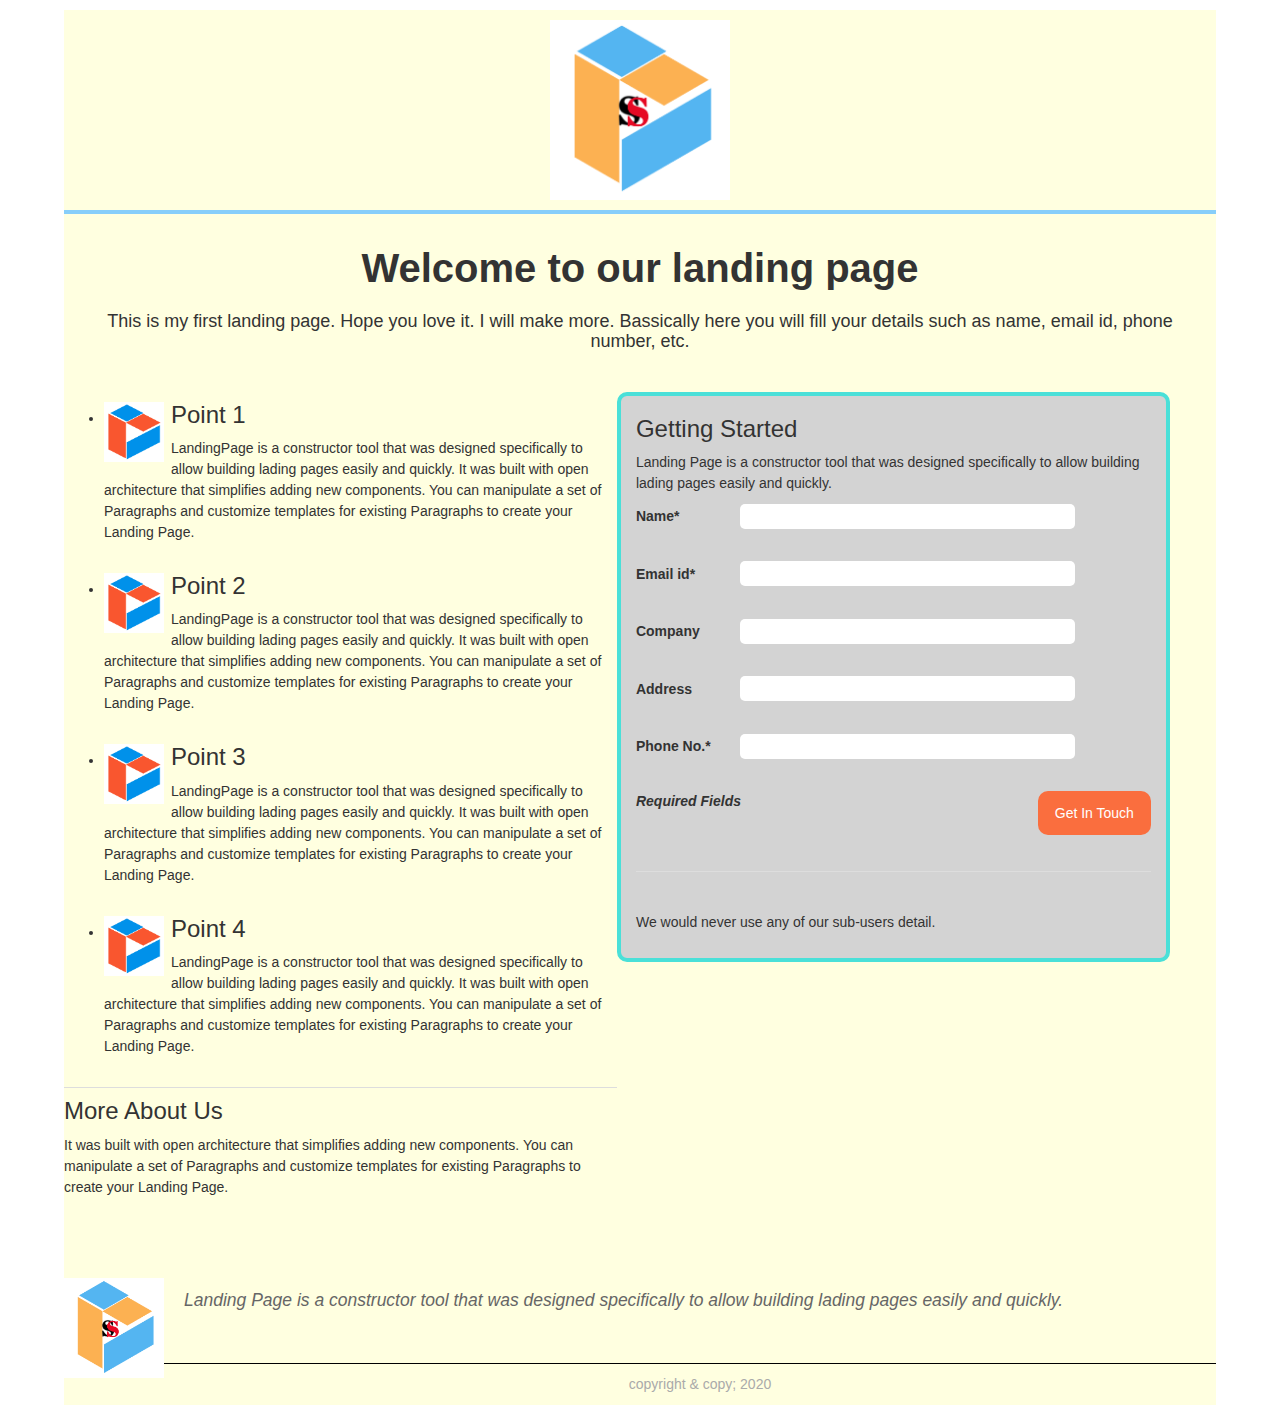
<file: index.html.html>
<!DOCTYPE html>
<html lang="en">
<head>
    <meta charset="UTF-8">
    <meta name="viewport" content="width=device-width, initial-scale=1.0">
    <title>Document</title>
    <link rel="stylesheet" href="https://maxcdn.bootstrapcdn.com/bootstrap/3.3.7/css/bootstrap.min.css">
</head>
<!--css codes-->
<style>
#container{width:90%;
margin:10px auto;
background:lightyellow;
overflow:auto;}
p{margin:10px 0;
line-height: 1.5em;}
h1{font-size:40px;
font-weight:bold;
margin:20px 0 20px 0;
line-height: 1.2em;}
h3{margin: 10px 0;}
h4{margin: 10px 0;}
#logo{height:200px;
width:200px;
margin:auto;
display:block;
padding:10px 10px 10px 10px;}
#main-header{border-bottom:4px solid lightskyblue;}
#logo2{height:60px;
width:60px;
float:left;
margin-right:7px;}
.points li{margin-bottom:30px;}
#sub-1{float:left;
width:48%;}
#sub-2{float:left;
width:48%;}
.clearfix{clear:both;}
#main-text{padding:10px;
text-align:center;
color: #333333;
margin-bottom:20px;}
#contact-form{padding:10px 15px 15px 15px;
border:4px solid #4ae0d8;
border-radius:10px;
-webkit-border-radius: 10px;
-moz-border-radius: 10px;
overflow: auto;
background:lightgrey;
}
.contact-header{border-top:#ddd solid 1px;
margin-bottom:20px;
padding-bottom:10px;}
#contact-form div{margin-bottom:30px;}
#contact-form label{
    display:inline-block;
    width:100px;
    font-weight:bold;
}
#contact-form input[type='text'],[type='email']{
    border: #cccccc; 1px solid;
    -webkit-border-radius: 10px;
-moz-border-radius: 10px;
border-radius: 5px;
width: 65%;
height: 25px;
}
#contact-form input[type='submit']{
    padding: 12px 17px;
    color:#fff;
    background:#fa6e3e;
    border:0;
    -webkit-border-radius: 10px;
-moz-border-radius: 10px;
border-ratio: 5px;
float:right;
display:block;
}
.content-footer{border-top:#ddd solid 1px;
margin-bottom:20px;
padding-bottom:10px;}
#contact-form input[type='submit']:hover{
    background:#d55427;
    cursor: pointer;
}
#contact-form.content-footer p{
    font-style:italic;
    text-align:center;
    columns: #666666;
    font-size:80%;
}
#testimonial{
    margin:40px 0;
    font-style:italic;
    color:#666666;
}
#testimonial img{
    float:left;
    margin-right:20px;
    width: 100px;
    height: 100px;
}
#main-footer{
    text-align:center;
    border-top:#000 solid 1px;
    color:#aaa;
}
@media(max-width:960px){
    #container{width:90%;}
    h1{font-size:33px;}
    #sub-1,#sub-2{float:none; width:100%;}
    .points li{background:#eee; padding:8px;
        -webkit-border-radius: 5px;
-moz-border-radius: 5px;}
.point img{margin-top:7px;}
#testimonial img{float:none; margin:auto; display:block; margin-bottom:20px;}
}
@media(max-width:508px){
    font-size:22px;
}
</style>
<!--html codes-->
<body>
    <div id="container">
        <!--main-header-->
        <header id="main-header">
            <img id="logo"src="Capture.PNG">
        </header>
        <!--main-text-->
        <div id="main-text">
            <h1>Welcome to our landing page</h1>
            <h4>This is my first landing page. Hope you love it. I will make more.
            Bassically here you will fill your details such as name, email id, phone number, etc.</h4>
        </div>
        <!--sub-1-->
        <div id="sub-1">
            <ul class="points">
                <li><img id="logo2" src="Capture POINTS.PNG"alt="Point 1">
                <h3>Point 1</h3>
                <P>LandingPage is a constructor tool that was designed 
                    specifically to allow building lading pages easily and quickly.
                    It was built with open architecture that simplifies adding new components. 
                    You can manipulate a set of Paragraphs and customize templates for existing
                     Paragraphs to create your Landing Page.</P>
                </li>
                <li><img id="logo2" src="Capture POINTS.PNG"alt="Point 2">
                    <h3>Point 2</h3>
                    <P>LandingPage is a constructor tool that was designed 
                        specifically to allow building lading pages easily and quickly.
                        It was built with open architecture that simplifies adding new components.
                         You can manipulate a set of Paragraphs and customize templates for existing
                          Paragraphs to create your Landing Page.</P>
                    </li>
                    <li><img id="logo2" src="Capture POINTS.PNG"alt="Point 3">
                        <h3>Point 3</h3>
                        <P>LandingPage is a constructor tool that was designed 
                            specifically to allow building lading pages easily and quickly.
                            It was built with open architecture that simplifies adding new components. 
                            You can manipulate a set of Paragraphs and customize templates for existing 
                            Paragraphs to create your Landing Page.</P>
                        </li>
                        <li><img id="logo2" src="Capture POINTS.PNG"alt="Point 4">
                            <h3>Point 4</h3>
                            <P>LandingPage is a constructor tool that was designed 
                                specifically to allow building lading pages easily and quickly.
                                It was built with open architecture that simplifies adding new components.
                                 You can manipulate a set of Paragraphs and customize templates for 
                                 existing Paragraphs to create your Landing Page.</P>
                            </li>
            </ul>
            <!--content-footer-->
            <footer class="content-footer">
                <h3>More About Us</h3>
                <p> It was built with open architecture that simplifies adding new components.
                    You can manipulate a set of Paragraphs and customize templates for 
                    existing Paragraphs to create your Landing Page.</p>
            </footer>
        </div>
        <!--sub-2-->
        <div id="sub-2">
            <form id="contact-form">
                <header id="content-header">
                    <h3>Getting Started</h3>
                    <p>Landing Page is a constructor tool that was designed 
                        specifically to allow building lading pages easily and quickly.</p>
                </header>
                <div>
                    <label>Name*</label>
                    <input type="text">
                </div>
                <div>
                    <label>Email id*</label>
                    <input type="text">
                </div>
                <div>
                    <label>Company</label>
                    <input type="text">
                </div>
                <div>
                    <label>Address</label>
                    <input type="text">
                </div>
                <div>
                    <label>Phone No.*</label>
                    <input type="text">
                </div>
                <div>
                    <em><b>Required Fields</b></em>
                    <input type="Submit"value="Get In Touch">
                </div>
                <div class="clearfix"></div>
                <div class="content-footer"></div>
                <p>We would never use any of our sub-users detail.</p>
            </form>
        </div>
        <!--clearfix-->
        <div class="clearfix"></div>
            <div id="testimonial">
                <img src="Capture.PNG">
                <blockquote>
                    Landing Page is a constructor tool that was designed 
                    specifically to allow building lading pages easily and quickly.  
                </blockquote>
            </div>
            <!--main-footer-->
            <footer id="main-footer">
                <p>copyright & copy; 2020</p>
            </footer>
    </div>
</body>
</html>
</file>
